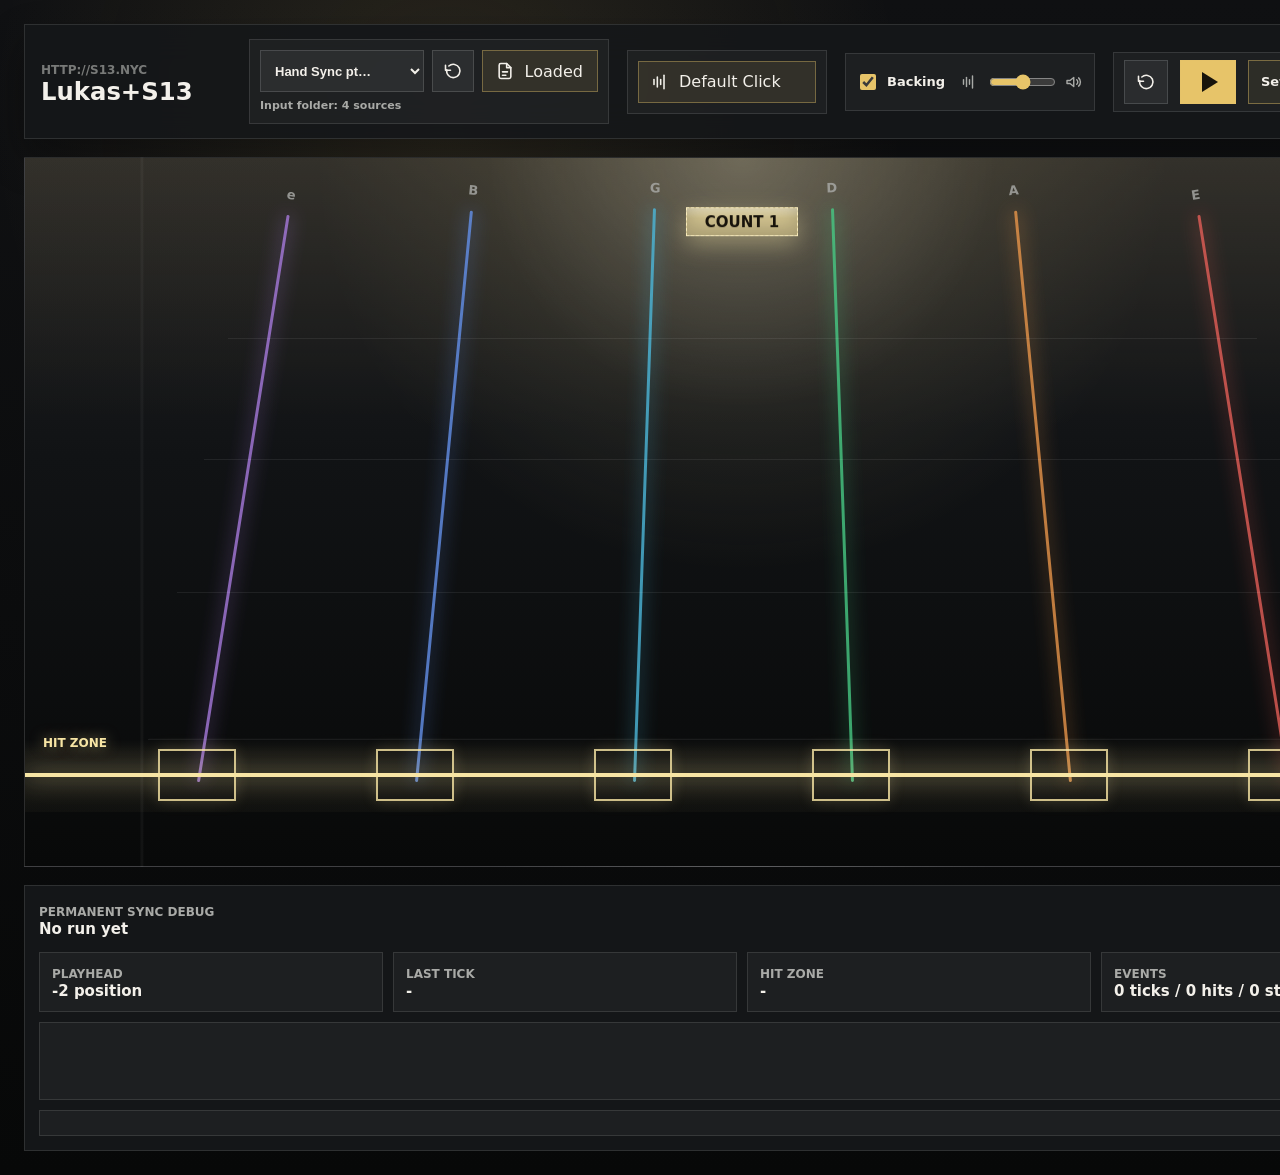
<file: index.html>
<!doctype html>
<html lang="en">
  <head>
    <meta charset="UTF-8" />
    <meta name="viewport" content="width=device-width, initial-scale=1.0" />
    <title>Lukas+S13</title>
    <link rel="icon" href="data:," />
    <link rel="stylesheet" href="./styles.css" />
  </head>
  <body>
    <main class="app-shell">
      <header class="topbar">
        <section class="identity" aria-label="Project">
          <a class="eyebrow brand-link" href="http://S13.NYC" target="_blank" rel="noopener noreferrer">http://S13.NYC</a>
          <h1>Lukas+S13</h1>
        </section>

        <section class="file-panel" aria-label="Guitar Pro source selection">
          <select id="sourceLibrary" class="source-select" aria-label="Saved source"></select>
          <button id="refreshSources" class="icon-button compact" type="button" aria-label="Refresh saved sources">
            <svg viewBox="0 0 24 24" focusable="false">
              <path d="M3 5v6h6" />
              <path d="M4.5 10.5A8 8 0 1 0 7 6" />
            </svg>
          </button>
          <label class="file-button">
            <input id="tabFile" type="file" multiple accept=".gp,.gp5,.gpif,.xml,.json,.pdf,application/pdf,.mp3,audio/mpeg,.mpeg,.mpga,.ogg,.oga,audio/ogg,.wav,audio/wav,.m4a,audio/mp4,.mp4,.aac,audio/aac,audio/*" />
            <span class="file-icon" aria-hidden="true">
              <svg viewBox="0 0 24 24" focusable="false">
                <path d="M14 3H7a2 2 0 0 0-2 2v14a2 2 0 0 0 2 2h10a2 2 0 0 0 2-2V8z" />
                <path d="M14 3v5h5" />
                <path d="M9 13h6" />
                <path d="M9 17h4" />
              </svg>
            </span>
            <span id="sourceButtonText">Select source</span>
          </label>
          <strong id="storageStatus" class="file-status" aria-live="polite"></strong>
        </section>

        <section class="metronome-panel" aria-label="Metronome sound selection">
          <label class="file-button compact">
            <input id="metronomeFile" type="file" accept="audio/wav,.wav" />
            <span class="file-icon" aria-hidden="true">
              <svg viewBox="0 0 24 24" focusable="false">
                <path d="M6 9v6" />
                <path d="M10 6v12" />
                <path d="M14 9v6" />
                <path d="M18 4v16" />
              </svg>
            </span>
            <span id="clickButtonText">Default Click</span>
          </label>
        </section>

        <section class="mixer-panel" aria-label="Audio mixer">
          <label class="backing-toggle">
            <input id="backingToggle" type="checkbox" checked />
            <span>Backing</span>
          </label>
          <div class="mix-control">
            <span class="mix-icon" role="img" aria-label="Metronome" title="Metronome">
              <svg viewBox="0 0 24 24" focusable="false">
                <path d="M6 9v6" />
                <path d="M10 6v12" />
                <path d="M14 9v6" />
                <path d="M18 4v16" />
              </svg>
            </span>
            <input id="mixSlider" type="range" min="0" max="100" value="50" />
            <span class="mix-icon" role="img" aria-label="Backing track" title="Backing track">
              <svg viewBox="0 0 24 24" focusable="false">
                <path d="M4 10v4h4l5 4V6l-5 4H4z" />
                <path d="M17 9a4 4 0 0 1 0 6" />
                <path d="M19.5 6.5a7.5 7.5 0 0 1 0 11" />
              </svg>
            </span>
          </div>
          <strong id="backingStatus" class="status-message" aria-live="polite"></strong>
        </section>

        <section class="transport" aria-label="Playback controls">
          <button id="restart" class="icon-button" aria-label="Restart">
            <svg viewBox="0 0 24 24" focusable="false">
              <path d="M3 5v6h6" />
              <path d="M4.5 10.5A8 8 0 1 0 7 6" />
            </svg>
          </button>
          <button id="playPause" class="play-button" aria-label="Play">
            <span class="play-glyph" aria-hidden="true"></span>
          </button>
          <button id="loopControl" class="loop-button" type="button">Set Loop</button>
          <div class="tempo-control">
            <input id="tempo" type="range" min="40" max="180" value="92" />
            <label class="bpm-entry">
              <input id="tempoValue" type="number" min="40" max="180" step="1" inputmode="numeric" value="92" aria-label="Tempo BPM" />
              <span>BPM</span>
            </label>
          </div>
        </section>
      </header>

      <section class="stage" aria-label="Animated guitar tab visualization">
        <section class="highway-wrap">
          <div class="highway" id="highway" aria-label="Six string note highway">
            <div class="vanish-glow" aria-hidden="true"></div>
            <div class="string string-1"><span>e</span></div>
            <div class="string string-2"><span>B</span></div>
            <div class="string string-3"><span>G</span></div>
            <div class="string string-4"><span>D</span></div>
            <div class="string string-5"><span>A</span></div>
            <div class="string string-6"><span>E</span></div>
            <div class="beat-lines" aria-hidden="true"></div>
            <div class="notes-layer" id="notesLayer"></div>
            <div class="strike-line" aria-hidden="true">
              <strong>Hit zone</strong>
              <span></span>
              <span></span>
              <span></span>
              <span></span>
              <span></span>
              <span></span>
            </div>
          </div>
        </section>
      </section>

      <section class="sync-debug" aria-label="Sync debug">
        <header class="sync-debug-header">
          <div>
            <span class="meta-label">Permanent sync debug</span>
            <strong id="debugRunLabel">No run yet</strong>
          </div>
          <button id="generateReport" class="debug-button" type="button">Generate report</button>
        </header>
        <div class="debug-grid">
          <div>
            <span class="meta-label">Playhead</span>
            <strong id="debugPlayhead">-</strong>
          </div>
          <div>
            <span class="meta-label">Last tick</span>
            <strong id="debugLastTick">-</strong>
          </div>
          <div>
            <span class="meta-label">Hit zone</span>
            <strong id="debugHitNotes">-</strong>
          </div>
          <div>
            <span class="meta-label">Events</span>
            <strong id="debugEventCounts">0 ticks / 0 hits</strong>
          </div>
        </div>
        <div class="debug-events" id="debugEvents" aria-label="Recent sync events"></div>
        <pre class="debug-report" id="debugReport" aria-label="Generated sync report"></pre>
      </section>
    </main>
    <script src="./app.js"></script>
  </body>
</html>
</file>
<file: styles.css>
:root {
  color-scheme: dark;
  --bg: #0b0c0d;
  --panel: #151719;
  --panel-2: #1d2023;
  --line: rgba(255, 255, 255, 0.11);
  --text: #f3f0ea;
  --muted: #a9aaa7;
  --accent: #e7c469;
  --green: #47c883;
  --cyan: #4cb6d8;
  --blue: #638fe7;
  --red: #e25e57;
  --orange: #e6944a;
  --violet: #a579da;
  --hit: #f7e5a4;
  font-family:
    Inter, ui-sans-serif, system-ui, -apple-system, BlinkMacSystemFont, "Segoe UI",
    sans-serif;
}

* {
  box-sizing: border-box;
}

body {
  min-height: 100vh;
  margin: 0;
  background:
    radial-gradient(circle at 35% 10%, rgba(231, 196, 105, 0.12), transparent 34%),
    linear-gradient(180deg, #101113 0%, var(--bg) 52%, #070808 100%);
  color: var(--text);
}

button,
input {
  font: inherit;
}

.app-shell {
  width: min(1440px, 100%);
  min-height: 100vh;
  margin: 0 auto;
  padding: 24px;
  display: grid;
  grid-template-rows: auto 1fr;
  gap: 18px;
}

.topbar {
  min-height: 86px;
  display: grid;
  grid-template-columns: minmax(190px, 0.56fr) minmax(360px, 1fr) minmax(200px, 0.58fr) minmax(250px, 0.72fr) minmax(330px, 0.94fr);
  align-items: center;
  gap: 18px;
  padding: 14px 16px;
  border: 1px solid var(--line);
  background: color-mix(in srgb, var(--panel) 92%, transparent);
  backdrop-filter: blur(18px);
  box-shadow: 0 18px 40px rgba(0, 0, 0, 0.32);
}

.eyebrow,
.meta-label {
  margin: 0;
  color: var(--muted);
  font-size: 12px;
  font-weight: 700;
  letter-spacing: 0;
  text-transform: uppercase;
}

.brand-link {
  display: inline-block;
  opacity: 0.68;
  text-decoration: none;
}

.brand-link:hover,
.brand-link:focus-visible {
  color: var(--accent);
}

.identity h1 {
  margin: 2px 0 0;
  font-size: clamp(20px, 1.9vw, 28px);
  line-height: 1;
  letter-spacing: 0;
}

.file-panel,
.metronome-panel,
.mixer-panel,
.transport,
.reading-card {
  border: 1px solid var(--line);
  background: rgba(255, 255, 255, 0.04);
}

.file-panel {
  min-height: 58px;
  display: grid;
  grid-template-columns: minmax(150px, 1fr) 42px auto;
  align-items: center;
  gap: 8px;
  padding: 10px;
}

.metronome-panel {
  min-height: 58px;
  display: grid;
  grid-template-columns: auto;
  align-items: center;
  gap: 14px;
  padding: 10px;
}

.mixer-panel {
  position: relative;
  min-height: 58px;
  display: grid;
  grid-template-columns: auto 1fr;
  align-items: center;
  gap: 6px 12px;
  padding: 8px 10px;
}

.backing-toggle {
  display: inline-flex;
  align-items: center;
  gap: 8px;
  color: var(--text);
  font-size: 13px;
  font-weight: 800;
  white-space: nowrap;
}

.backing-toggle input {
  width: 16px;
  height: 16px;
  accent-color: var(--accent);
}

.mix-control {
  display: grid;
  grid-template-columns: 22px 1fr 22px;
  align-items: center;
  gap: 8px;
  color: var(--muted);
}

.mix-control input {
  width: 100%;
  accent-color: var(--accent);
}

.mix-icon {
  display: grid;
  place-items: center;
  color: var(--muted);
}

.mix-icon svg {
  width: 18px;
  height: 18px;
}

.status-message {
  position: absolute;
  left: 10px;
  bottom: 4px;
  max-width: calc(100% - 20px);
  overflow: hidden;
  color: var(--red);
  font-size: 11px;
  font-weight: 800;
  line-height: 1.15;
  text-overflow: ellipsis;
  white-space: nowrap;
}

.status-message:empty {
  display: none;
}

.source-select {
  min-width: 0;
  height: 42px;
  padding: 0 34px 0 10px;
  border: 1px solid rgba(255, 255, 255, 0.14);
  color: var(--text);
  background: rgba(255, 255, 255, 0.06);
  font-size: 13px;
  font-weight: 800;
  text-overflow: ellipsis;
}

.file-status {
  grid-column: 1 / -1;
  min-height: 13px;
  overflow: hidden;
  color: var(--muted);
  font-size: 11px;
  font-weight: 800;
  line-height: 1.15;
  text-overflow: ellipsis;
  white-space: nowrap;
}

.file-status.is-error {
  color: var(--red);
}

.file-button {
  height: 42px;
  display: inline-flex;
  align-items: center;
  gap: 10px;
  padding: 0 14px 0 12px;
  border: 1px solid rgba(231, 196, 105, 0.38);
  color: var(--text);
  background: rgba(231, 196, 105, 0.1);
  cursor: pointer;
}

.file-button.compact {
  padding-inline: 10px 12px;
}

.file-button input {
  position: absolute;
  inline-size: 1px;
  block-size: 1px;
  opacity: 0;
}

.file-icon,
.icon-button svg {
  width: 20px;
  height: 20px;
}

svg {
  fill: none;
  stroke: currentColor;
  stroke-width: 1.9;
  stroke-linecap: round;
  stroke-linejoin: round;
}

.reading-card strong {
  display: block;
  overflow: hidden;
  color: var(--text);
  font-size: 15px;
  line-height: 1.2;
  text-overflow: ellipsis;
  white-space: nowrap;
}

.transport {
  min-height: 58px;
  display: grid;
  grid-template-columns: 44px 56px auto 1fr;
  align-items: center;
  gap: 12px;
  padding: 7px 10px;
}

.icon-button,
.play-button {
  display: grid;
  place-items: center;
  border: 1px solid rgba(255, 255, 255, 0.14);
  color: var(--text);
  background: rgba(255, 255, 255, 0.06);
  cursor: pointer;
}

.icon-button {
  width: 44px;
  height: 44px;
}

.icon-button.compact {
  width: 42px;
  height: 42px;
}

.play-button {
  width: 56px;
  height: 44px;
  border-color: rgba(231, 196, 105, 0.6);
  background: var(--accent);
  color: #17130b;
}

.loop-button {
  min-height: 44px;
  padding: 0 12px;
  border: 1px solid rgba(231, 196, 105, 0.42);
  color: var(--text);
  background: rgba(231, 196, 105, 0.08);
  cursor: pointer;
  font-size: 13px;
  font-weight: 800;
  white-space: nowrap;
}

.loop-button[aria-pressed="true"] {
  border-color: rgba(231, 196, 105, 0.72);
  background: rgba(231, 196, 105, 0.16);
}

.play-glyph {
  width: 0;
  height: 0;
  margin-left: 4px;
  border-top: 10px solid transparent;
  border-bottom: 10px solid transparent;
  border-left: 16px solid currentColor;
}

.is-playing .play-glyph {
  width: 18px;
  height: 18px;
  margin-left: 0;
  border: 0;
  background:
    linear-gradient(90deg, currentColor 0 35%, transparent 35% 65%, currentColor 65% 100%);
}

.tempo-control {
  display: grid;
  grid-template-columns: 1fr auto;
  align-items: center;
  gap: 10px;
  color: var(--muted);
  font-size: 13px;
}

.tempo-control input {
  width: 100%;
  accent-color: var(--accent);
}

.bpm-entry {
  display: inline-grid;
  grid-template-columns: 58px auto;
  align-items: center;
  gap: 5px;
  color: var(--text);
  font-variant-numeric: tabular-nums;
  font-size: 14px;
  white-space: nowrap;
}

.bpm-entry input {
  width: 58px;
  padding: 4px 6px;
  border: 1px solid rgba(231, 196, 105, 0.38);
  color: var(--text);
  background: rgba(255, 255, 255, 0.04);
  text-align: right;
  accent-color: var(--accent);
}

.bpm-entry span {
  color: var(--text);
}

.stage {
  min-height: 0;
  display: block;
}

.highway-wrap {
  min-width: 0;
  min-height: 0;
  display: grid;
  grid-template-rows: 1fr;
}

.highway {
  position: relative;
  min-height: 710px;
  overflow: hidden;
  border: 1px solid rgba(255, 255, 255, 0.14);
  background:
    linear-gradient(90deg, transparent 0 8%, rgba(255, 255, 255, 0.04) 8.1% 8.2%, transparent 8.3% 100%),
    radial-gradient(ellipse at 50% 0%, rgba(255, 255, 255, 0.16), transparent 25%),
    linear-gradient(180deg, #202124 0%, #111315 42%, #080909 100%);
  isolation: isolate;
  perspective: 900px;
}

.vanish-glow {
  position: absolute;
  inset: 0;
  background:
    linear-gradient(180deg, rgba(231, 196, 105, 0.12), transparent 38%),
    radial-gradient(ellipse at center top, rgba(247, 229, 164, 0.22), transparent 42%);
  opacity: 0.8;
  pointer-events: none;
}

.string {
  position: absolute;
  z-index: 1;
  top: 7%;
  bottom: 12%;
  width: 3px;
  border-radius: 999px;
  background: currentColor;
  box-shadow: 0 0 18px currentColor;
  opacity: 0.82;
  transform-origin: center bottom;
}

.string span {
  position: absolute;
  left: 50%;
  top: -28px;
  width: 34px;
  transform: translateX(-50%);
  color: var(--muted);
  font-size: 13px;
  font-weight: 800;
  text-align: center;
}

.string-1 {
  left: 12%;
  color: var(--violet);
  transform: rotate(9deg);
}

.string-2 {
  left: 27.2%;
  color: var(--blue);
  transform: rotate(5.5deg);
}

.string-3 {
  left: 42.4%;
  color: var(--cyan);
  transform: rotate(2deg);
}

.string-4 {
  left: 57.6%;
  color: var(--green);
  transform: rotate(-2deg);
}

.string-5 {
  left: 72.8%;
  color: var(--orange);
  transform: rotate(-5.5deg);
}

.string-6 {
  left: 88%;
  color: var(--red);
  transform: rotate(-9deg);
}

.beat-lines {
  position: absolute;
  z-index: 1;
  inset: 7% 8% 12%;
  background:
    repeating-linear-gradient(
      180deg,
      transparent 0 76px,
      rgba(255, 255, 255, 0.08) 76px 77px,
      transparent 77px 152px
    );
  transform: rotateX(18deg);
  transform-origin: center bottom;
  pointer-events: none;
}

.notes-layer {
  position: absolute;
  inset: 0;
  z-index: 2;
  transform-style: preserve-3d;
}

.note {
  --lane-color: var(--cyan);
  --note-height: 46px;
  position: absolute;
  z-index: 2;
  left: var(--x);
  top: var(--y);
  width: clamp(34px, var(--size), 86px);
  min-height: 12px;
  height: var(--note-height);
  display: grid;
  place-items: center;
  border: 1px solid color-mix(in srgb, var(--lane-color) 72%, white);
  background:
    linear-gradient(180deg, rgba(255, 255, 255, 0.3), transparent 36%),
    color-mix(in srgb, var(--lane-color) 78%, black);
  color: #101010;
  font-size: clamp(12px, min(calc(var(--size) * 0.3), calc(var(--note-height) * 0.74)), 24px);
  font-weight: 900;
  font-variant-numeric: tabular-nums;
  box-shadow:
    0 8px 24px color-mix(in srgb, var(--lane-color) 40%, transparent),
    inset 0 -8px 20px rgba(0, 0, 0, 0.22);
  transform: translate(-50%, -50%);
}

.note.is-count {
  width: clamp(78px, var(--size), 126px);
  min-height: 24px;
  height: max(24px, calc(var(--note-height) * 0.78));
  border-style: dashed;
  background:
    linear-gradient(180deg, rgba(255, 255, 255, 0.34), transparent 38%),
    rgba(247, 229, 164, 0.78);
  color: #17130b;
  font-size: clamp(11px, calc(var(--size) * 0.18), 15px);
  text-transform: uppercase;
}

.note[data-duration="eighth"],
.note[data-duration="eighth-triplet"] {
  border-radius: 0;
}

.note[data-duration="half"],
.note[data-duration="whole"] {
  align-items: end;
  padding-bottom: 6px;
}

.measure-line {
  --measure-scale: 1;
  position: absolute;
  left: 8%;
  right: 8%;
  top: var(--y);
  height: 0;
  border-top: 2px solid rgba(247, 229, 164, 0.54);
  box-shadow: 0 0 18px rgba(247, 229, 164, 0.25);
  opacity: calc(0.25 + var(--measure-scale) * 0.55);
  transform: translateY(-50%) scaleX(calc(0.64 + var(--measure-scale) * 0.36));
  transform-origin: center;
  pointer-events: none;
}

.measure-line::before,
.measure-line::after {
  content: "";
  position: absolute;
  top: -18px;
  width: 2px;
  height: 36px;
  background: rgba(247, 229, 164, 0.42);
}

.measure-line::before {
  left: 0;
}

.measure-line::after {
  right: 0;
}

.measure-line span {
  position: absolute;
  left: 10px;
  top: -24px;
  color: rgba(247, 229, 164, 0.92);
  font-size: clamp(10px, calc(9px + var(--measure-scale) * 4px), 14px);
  font-weight: 800;
  text-transform: uppercase;
  text-shadow: 0 0 12px rgba(247, 229, 164, 0.45);
}

.note.is-hit {
  outline: 3px solid rgba(247, 229, 164, 0.85);
  animation: note-hit 520ms ease-out infinite;
  box-shadow:
    0 0 28px rgba(247, 229, 164, 0.86),
    0 12px 34px color-mix(in srgb, var(--lane-color) 48%, transparent);
}

.note.is-hit::after {
  content: "";
  position: absolute;
  inset: -12px;
  border: 2px solid rgba(247, 229, 164, 0.85);
  opacity: 0;
  animation: note-ring 520ms ease-out infinite;
}

@keyframes note-hit {
  0%,
  100% {
    transform: translate(-50%, -50%) scale(1);
  }

  42% {
    transform: translate(-50%, -50%) scale(1.08);
  }
}

@keyframes note-ring {
  0% {
    opacity: 0.8;
    transform: scale(0.82);
  }

  100% {
    opacity: 0;
    transform: scale(1.32);
  }
}

.strike-line {
  position: absolute;
  z-index: 5;
  left: 0;
  right: 0;
  bottom: 54px;
  height: 74px;
  pointer-events: none;
  background: linear-gradient(
    180deg,
    transparent 0,
    rgba(247, 229, 164, 0.05) 18%,
    rgba(247, 229, 164, 0.08) 52%,
    rgba(247, 229, 164, 0.03) 100%
  );
}

.strike-line::before {
  content: "";
  position: absolute;
  left: 0;
  right: 0;
  top: 50%;
  height: 4px;
  transform: translateY(-50%);
  background: var(--hit);
  box-shadow: 0 0 24px rgba(247, 229, 164, 0.92);
}

.strike-line strong {
  position: absolute;
  left: 18px;
  top: 50%;
  transform: translateY(calc(-50% - 32px));
  color: var(--hit);
  font-size: 12px;
  font-weight: 900;
  letter-spacing: 0;
  text-transform: uppercase;
  text-shadow: 0 0 14px rgba(247, 229, 164, 0.54);
}

.strike-line span {
  position: absolute;
  z-index: 2;
  top: 50%;
  left: var(--hit-x);
  width: clamp(48px, 7vw, 78px);
  height: 52px;
  transform: translate(-50%, -50%);
  border: 2px solid rgba(247, 229, 164, 0.82);
  background: transparent;
  box-shadow: 0 0 14px rgba(247, 229, 164, 0.18);
}

.strike-line span:nth-of-type(1) {
  --hit-x: 12%;
}

.strike-line span:nth-of-type(2) {
  --hit-x: 27.2%;
}

.strike-line span:nth-of-type(3) {
  --hit-x: 42.4%;
}

.strike-line span:nth-of-type(4) {
  --hit-x: 57.6%;
}

.strike-line span:nth-of-type(5) {
  --hit-x: 72.8%;
}

.strike-line span:nth-of-type(6) {
  --hit-x: 88%;
}

.strike-line span.is-active {
  animation: hit-zone-flash 520ms ease-out infinite;
  border-color: rgba(255, 244, 190, 1);
  background: transparent;
  box-shadow:
    0 0 24px rgba(247, 229, 164, 0.78),
    inset 0 0 0 rgba(247, 229, 164, 0);
}

@keyframes hit-zone-flash {
  0%,
  100% {
    transform: translate(-50%, -50%) scale(1);
  }

  45% {
    transform: translate(-50%, -50%) scale(1.12);
  }
}

.sync-debug {
  border: 1px solid var(--line);
  background: color-mix(in srgb, var(--panel) 92%, transparent);
  padding: 14px;
}

.sync-debug-header {
  display: flex;
  align-items: center;
  justify-content: space-between;
  gap: 16px;
  margin-bottom: 12px;
}

.sync-debug-header strong,
.debug-grid strong {
  display: block;
  color: var(--text);
  font-size: 15px;
  line-height: 1.25;
}

.debug-button {
  min-height: 40px;
  padding: 0 14px;
  border: 1px solid rgba(231, 196, 105, 0.46);
  color: var(--text);
  background: rgba(231, 196, 105, 0.1);
  cursor: pointer;
}

.debug-grid {
  display: grid;
  grid-template-columns: repeat(4, 1fr);
  gap: 10px;
}

.debug-grid > div,
.debug-events,
.debug-report {
  border: 1px solid var(--line);
  background: rgba(255, 255, 255, 0.04);
}

.debug-grid > div {
  min-width: 0;
  padding: 10px 12px;
}

.debug-events {
  min-height: 78px;
  margin-top: 10px;
  padding: 10px 12px;
  display: grid;
  grid-template-columns: repeat(4, minmax(0, 1fr));
  gap: 8px;
  color: var(--muted);
  font-size: 12px;
}

.debug-event {
  min-width: 0;
  overflow: hidden;
  text-overflow: ellipsis;
  white-space: nowrap;
}

.debug-event strong {
  color: var(--hit);
}

.debug-report {
  max-height: 260px;
  overflow: auto;
  margin: 10px 0 0;
  padding: 12px;
  color: #d9d2c2;
  font-family: "Cascadia Mono", Consolas, monospace;
  font-size: 12px;
  line-height: 1.45;
  white-space: pre-wrap;
}

@media (max-width: 980px) {
  .app-shell {
    padding: 14px;
  }

  .topbar {
    grid-template-columns: 1fr;
  }

  .transport {
    grid-template-columns: 44px 56px auto minmax(180px, 1fr);
  }

  .highway {
    min-height: 520px;
  }
}

@media (max-width: 620px) {
  .file-panel,
  .metronome-panel,
  .mixer-panel,
  .transport,
  .debug-grid,
  .debug-events {
    grid-template-columns: 1fr;
  }

  .file-button,
  .icon-button,
  .play-button,
  .loop-button {
    width: 100%;
  }

  .string span {
    top: -24px;
  }

  .note.is-count {
    width: clamp(64px, var(--size), 96px);
  }

  .strike-line strong {
    left: 12px;
    font-size: 11px;
  }
}
</file>
